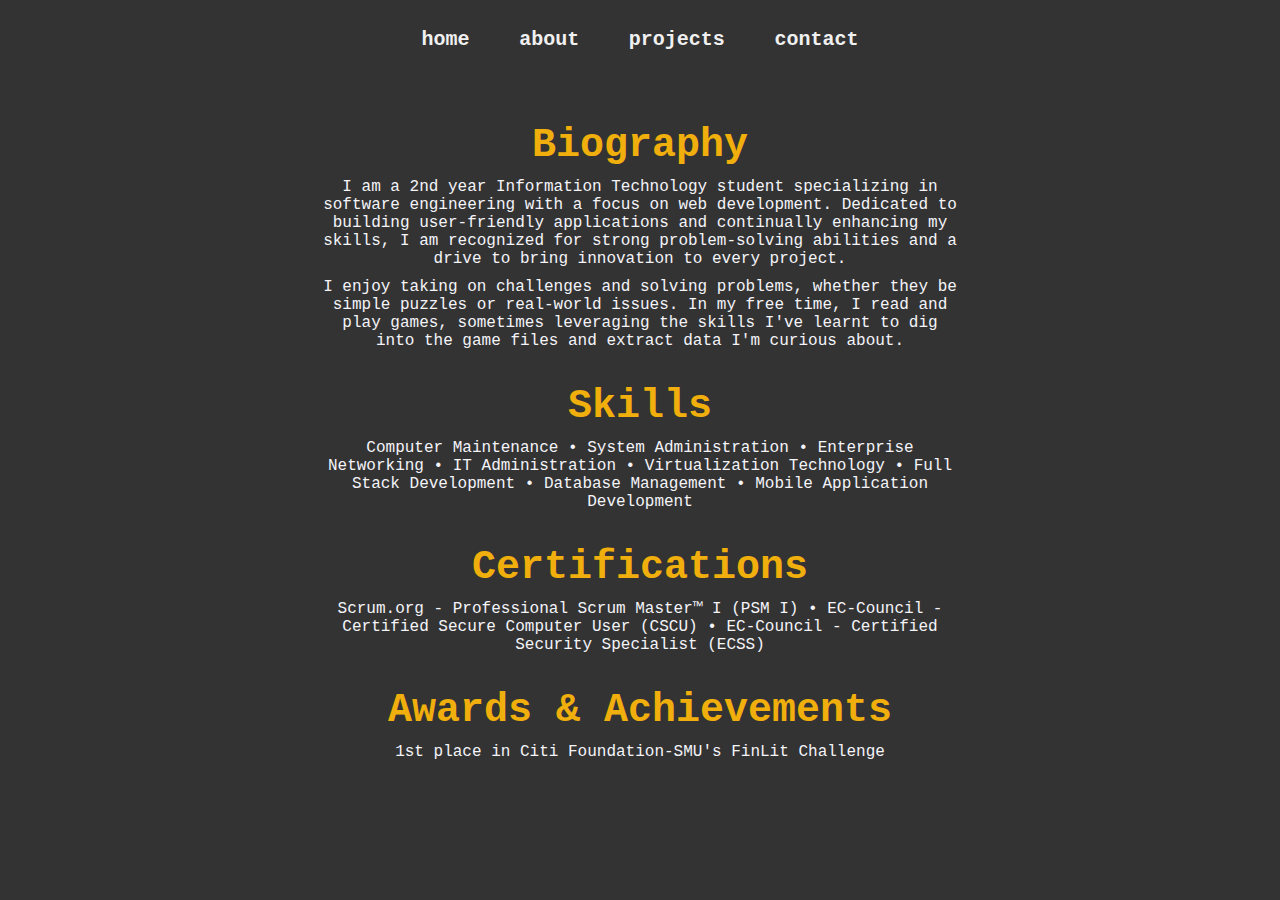
<file: about.html>
<!DOCTYPE html>
<html lang="en">
<head>
    <meta charset="UTF-8">
    <meta name="viewport" content="width=device-width, initial-scale=1.0">
    <title>About Me</title>
    <link rel="stylesheet" href="styles.css">
</head>
<body>
    <header>
        <nav>
            <ul>
                <li><a href="index.html">home</a></li>
                <li><a href="about.html">about</a></li>
                <li><a href="projects.html">projects</a></li>
                <li><a href="contact.html">contact</a></li>
            </ul>
        </nav>
    </header>

    <section class="about">
        <h1>Biography</h1>
        <p>I am a 2nd year Information Technology student specializing in software engineering with a focus on web development. Dedicated to building user-friendly applications and continually enhancing my skills, I am recognized for strong problem-solving abilities and a drive to bring innovation to every project.</p>
        <p>I enjoy taking on challenges and solving problems, whether they be simple puzzles or real-world issues. In my free time, I read and play games, sometimes leveraging the skills I've learnt to dig into the game files and extract data I'm curious about.</p>
        <h1>Skills</h1>
        <p>
            <span class="skill">Computer Maintenance</span> • 
            <span class="skill">System Administration</span> • 
            <span class="skill">Enterprise Networking</span> • 
            <span class="skill">IT Administration</span> • 
            <span class="skill">Virtualization Technology</span> • 
            <span class="skill">Full Stack Development</span> • 
            <span class="skill">Database Management</span> • 
            <span class="skill">Mobile Application Development</span>
        </p>
        <h1>Certifications</h1>
        <p>
            <span class="certification">Scrum.org - Professional Scrum Master™ I (PSM I)</span> • 
            <span class="certification">EC-Council - Certified Secure Computer User (CSCU)</span> • 
            <span class="certification">EC-Council - Certified Security Specialist (ECSS)</span>
        </p>
        <h1>Awards & Achievements</h1>
        <p>
            <span class="achievement">1st place in Citi Foundation-SMU's FinLit Challenge</span>
        </p>
    </section>

</body>
</html>
</file>
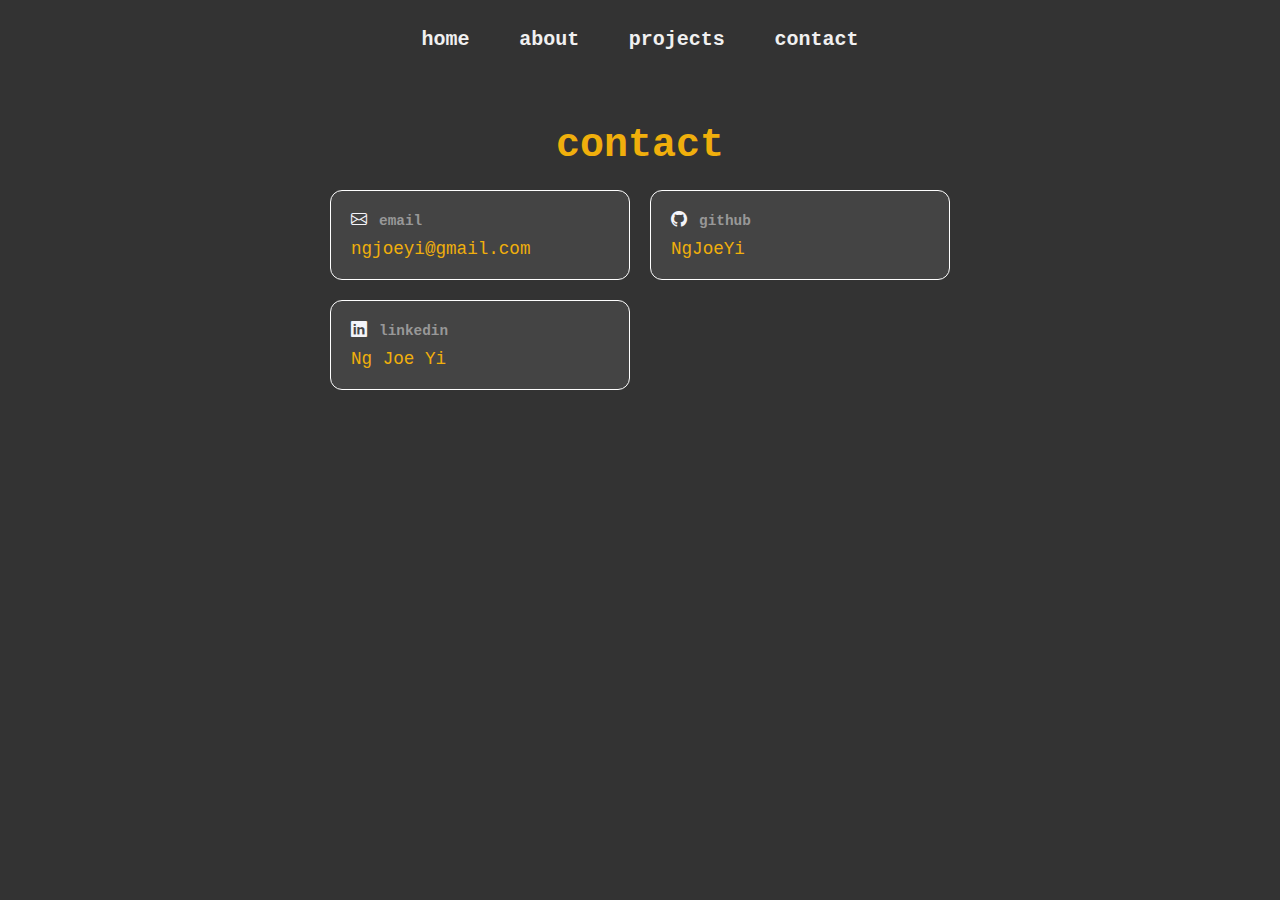
<file: contact.html>
<!DOCTYPE html>
<html lang="en">
<head>
    <meta charset="UTF-8">
    <meta name="viewport" content="width=device-width, initial-scale=1.0">
    <title>Contact</title>
    <link rel="stylesheet" href="styles.css">
    <link rel="stylesheet" href="https://cdn.jsdelivr.net/npm/bootstrap-icons@1.11.3/font/bootstrap-icons.min.css">
</head>
<body>
    <header>
        <nav>
            <ul>
                <li><a href="index.html">home</a></li>
                <li><a href="about.html">about</a></li>
                <li><a href="projects.html">projects</a></li>
                <li><a href="contact.html">contact</a></li>
            </ul>
        </nav>
    </header>

    <section class="contact">
        <h1>contact</h1>
        <div class="contact-cards">
            <div class="card">
                <div class="flex-row">
                    <i class="bi bi-envelope"></i>
                    <h2>email</h2>
                </div>
                <p>ngjoeyi@gmail.com</p>
            </div>
            <a href="https://github.com/NgJoeYi" target="_blank">
                <div class="card">
                    <div class="flex-row">
                        <i class="bi bi-github"></i>
                        <h2>github</h2>
                    </div>
                    <p>NgJoeYi</p>
                </div>
            </a>
            <a href="https://www.linkedin.com/in/ng-joe-yi/" target="_blank">
                <div class="card">
                    <div class="flex-row">
                        <i class="bi bi-linkedin"></i>
                        <h2>linkedin</h2>
                    </div>
                    <p>Ng Joe Yi</p>
                </div>
            </a>
        </div>
    </section>

</body>
</html>
</file>
<file: styles.css>
/* Reset some basic styling */
* {
    margin: 0;
    padding: 0;
    box-sizing: border-box;
}

body {
    font-family: 'Courier New', Courier, monospace;
    background-color: #333;
    color: #f4f4f9;
}

p, h1, h2 {
    cursor: default;
}

header {
    background-color: #333;
    color: white;
    padding: 28px;
}

nav ul {
    list-style: none;
    text-align: center;
}

nav ul li {
    display: inline;
    margin: 0 20px;
}

nav ul li a {
    color: rgb(240, 240, 240);
    transition: color 0.3s ease;
    text-decoration: none;
    font-size: 20px;
    font-weight: 600;
}

nav ul li a:hover {
    color: rgb(240, 175, 12); /* Darker grey on hover */
}

.format-center {
    height: 100vh;
    display: flex;
    flex-direction: column;
    justify-content: center;
    align-items: center;
}

h1 {
    font-size: 2.5em;
    text-align: center;
    margin-top: 24px;
}

section {
    padding: 20px;
    max-width: 1200px;
    margin: 0 auto;
}

.landing {
    text-align: center;
    margin-top: -100px;
}

.landing h1 {
    font-size: 3em;
    color: rgb(240, 175, 12);
    position: relative;
    white-space: nowrap; /* Prevent text wrapping */
    overflow: hidden; /* Hide text that overflows */
}

.landing h1::after {
    content: ''; /* Simulate cursor */
    display: inline-block;
    width: 2px;
    height: 1em;
    background-color: rgb(240, 175, 12);
    margin-left: 8px; /* Adjust space between text and cursor */
    animation: blink 0.5s step-end infinite alternate;
}

@keyframes blink {
    50% {
        background-color: transparent; /* Cursor invisible */
    }
}
.landing p {
    font-size: 1.2em;
    margin-top: 10px;
}

.about, .contact {
    display: flex;
    flex-direction: column;
    justify-content: center;
    align-items: center;
    gap: 10px;
    max-width: 680px;
    text-align: center;
}

.about h1, .contact h1, .projects h1 {
    color: rgb(240, 175, 12);
}

.skill, .certification, .tech {
    color: inherit;
    transition: color 0.3s ease;
}

.skill:hover, .certification:hover, .tech:hover {
    color: rgb(240, 175, 12); /* Yellow color */
}

.projects {
    display: flex;
    flex-direction: column;
    align-items: center;
}

.projects nav {
    margin-top: 16px;
}
.projects-nav ul {
    display: flex;
    flex-direction: column;
    gap: 4px;
}
.projects-nav ul li a {
    font-weight: 400;
}

.project {
    background-color: #444;
    color: #f4f4f9;
    border: 1px solid rgb(255, 255, 255);
    border-radius: 12px;
    padding: 20px;
    width: 80%;
    text-align: left;
    margin-top: 42px;
}

.project h2 {
    font-size: 1.7em;
    margin-bottom: 15px;
    font-weight: 500;
    color: rgb(240, 175, 12);
}

.project h3 {
    font-size: 1.3em;
    font-weight: 500;
    color: rgb(240, 175, 12);
    margin-bottom: 6px;
}

.project p {
    font-size: 1em;
    line-height: 1.6;
    margin-bottom: 12px;
}

.project ul {
    font-size: 1em;
    line-height: 1.6;
    margin-bottom: 12px;
    margin-left: 24px;
    margin-top: -12px;
}

.technologies {
    font-size: 0.8em;
    color: #c0c0c0;
    margin-top: -12px;
    margin-bottom: 10px;
}

.contact-cards {
    display: grid;
    grid-template-columns: repeat(2, 1fr); /* Two equal columns */
    gap: 20px;
    margin-top: 12px;
    justify-content: center; /* Center the grid horizontally */
}

.contact-cards a {
    text-decoration: none;
}

.card {
    background-color: #444;
    color: #f4f4f9;
    border: 1px solid rgb(255, 255, 255);
    border-radius: 12px;
    padding: 20px;
    width: 300px;
    text-align: left;
    transition: border-color 0.3s ease;
    cursor: pointer;
}

.card h2 {
    font-size: 0.9em;
    margin-bottom: 10px;
    color: rgb(152, 152, 152);
    font-weight: 600;
    cursor: pointer;
}

.card p {
    color: rgb(240, 175, 12);
    font-size: 1.1em;
    cursor: pointer;
}

.card:hover {
    border: 1px solid rgb(240, 175, 12);
}

.flex-row {
    display: flex;
    flex-direction: row;
    gap:12px;
    align-items: baseline;
}

.icon-30 { font-size: 24px; }

.no-link {
    text-decoration: none;
    color: #fff;
    transition: color 0.3s ease;
}

.no-link:hover {
    color: #c6c6c6;
}

.bold {
    font-weight: 600;
}
</file>
